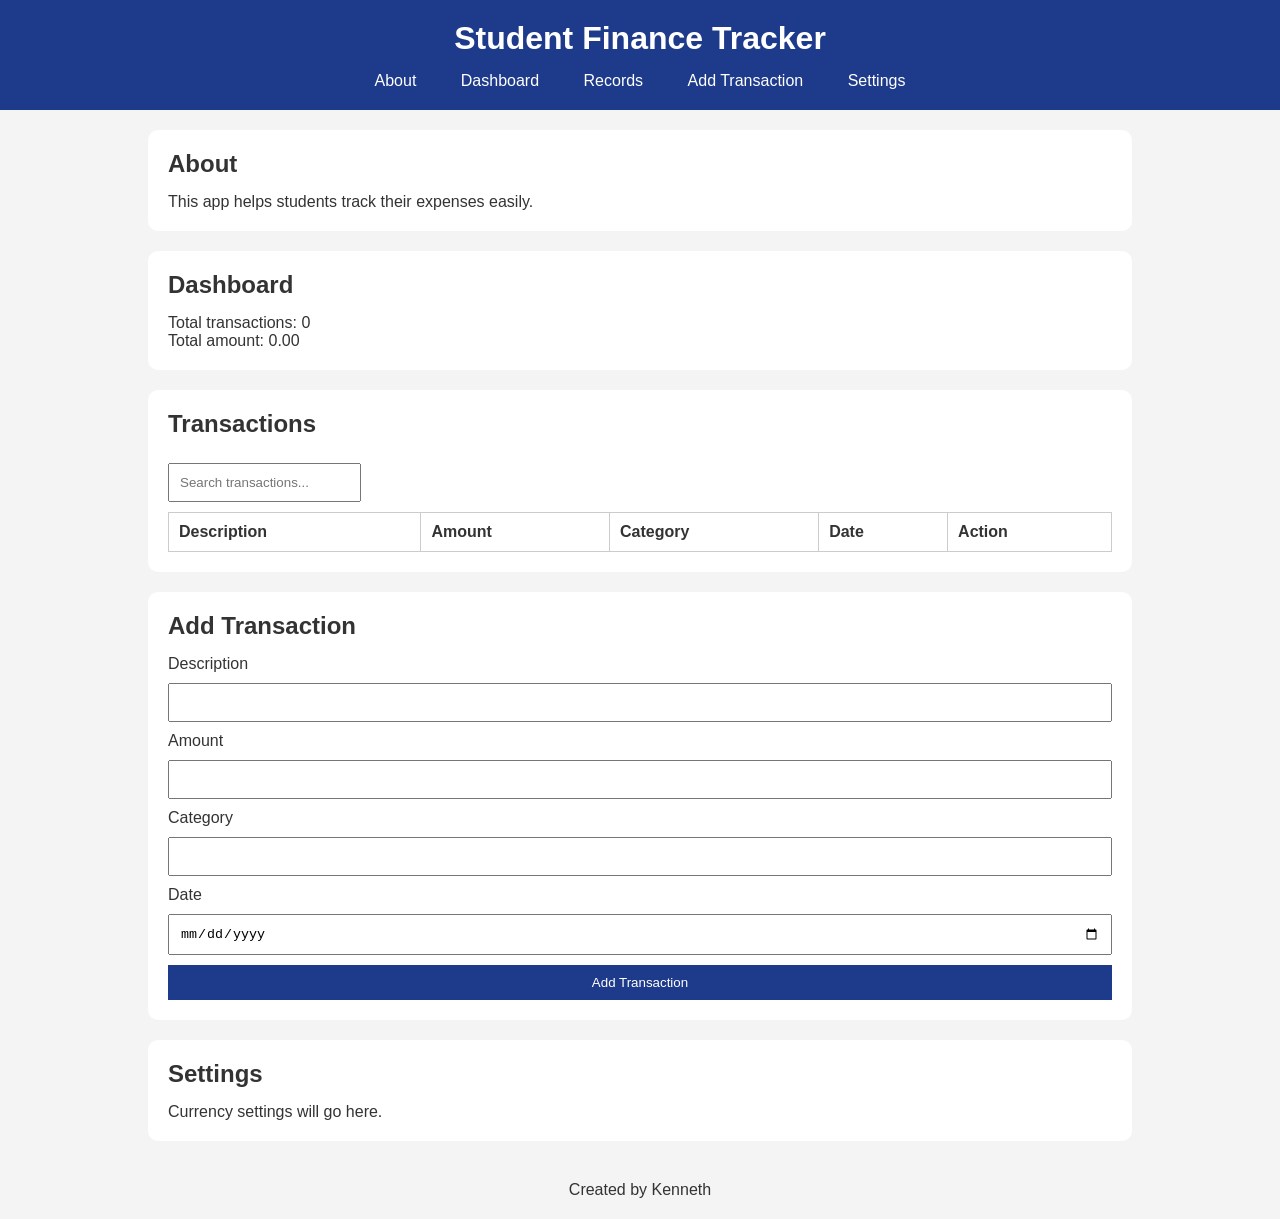
<file: index.html>
<!DOCTYPE html>
<html lang="en">
<head>
    <meta charset="UTF-8">
    <meta name="viewport" content="width=device-width, initial-scale=1.0">
    <title>Student Finance Tracker</title>
    <link rel="stylesheet" href="styles/style.css">
</head>
<body>

<header>
    <h1>Student Finance Tracker</h1>

    <nav>
        <a href="#about">About</a>
        <a href="#dashboard">Dashboard</a>
        <a href="#records">Records</a>
        <a href="#form-section">Add Transaction</a>
        <a href="#settings">Settings</a>
    </nav>
</header>

<main>

    <section id="about">
        <h2>About</h2>
        <p>This app helps students track their expenses easily.</p>
    </section>

    <section id="dashboard">
        <h2>Dashboard</h2>
        <p>Total transactions: <span id="total-count">0</span></p>
        <p>Total amount: <span id="total-amount">0.00</span></p>
    </section>

    <section id="records">
        <h2>Transactions</h2>

        <input type="text" id="search" placeholder="Search transactions...">

        <table>
            <thead>
                <tr>
                    <th>Description</th>
                    <th>Amount</th>
                    <th>Category</th>
                    <th>Date</th>
                    <th>Action</th>
                </tr>
            </thead>

            <tbody id="records-body"></tbody>
        </table>
    </section>

    <section id="form-section">
        <h2>Add Transaction</h2>

        <form id="transaction-form">

            <label>Description</label>
            <input type="text" name="description" required>

            <label>Amount</label>
            <input type="number" name="amount" required>

            <label>Category</label>
            <input type="text" name="category" required>

            <label>Date</label>
            <input type="date" name="date" required>

            <button type="submit">Add Transaction</button>
        </form>

        <p id="message"></p>
    </section>

    <section id="settings">
        <h2>Settings</h2>
        <p>Currency settings will go here.</p>
    </section>

</main>

<footer>
    <p>Created by Kenneth</p>
</footer>

<script src="scripts/app.js"></script>

</body>
</html>
</file>
<file: styles/style.css>
* {
    margin: 0;
    padding: 0;
    box-sizing: border-box;
}

body {
    font-family: Arial, sans-serif;
    background-color: #f4f4f4;
    color: #333;
}

header {
    background-color: #1e3a8a;
    color: white;
    padding: 20px;
    text-align: center;
}

nav {
    margin-top: 15px;
}

nav a {
    color: white;
    text-decoration: none;
    margin: 0 10px;
}

section {
    background: white;
    margin: 20px;
    padding: 20px;
    border-radius: 10px;
}

h2 {
    margin-bottom: 15px;
}

table {
    width: 100%;
    border-collapse: collapse;
}

th,
td {
    border: 1px solid #ccc;
    padding: 10px;
    text-align: left;
}

form {
    display: flex;
    flex-direction: column;
}

input {
    padding: 10px;
    margin: 10px 0;
}

button {
    padding: 10px;
    background-color: #1e3a8a;
    color: white;
    border: none;
    cursor: pointer;
}

button:hover {
    background-color: #2563eb;
}

footer {
    text-align: center;
    padding: 20px;
}

/* Tablet */
@media (min-width: 768px) {

    nav a {
        margin: 0 20px;
    }

}

/* Desktop */
@media (min-width: 1024px) {

    main {
        width: 80%;
        margin: auto;
    }

}
</file>
